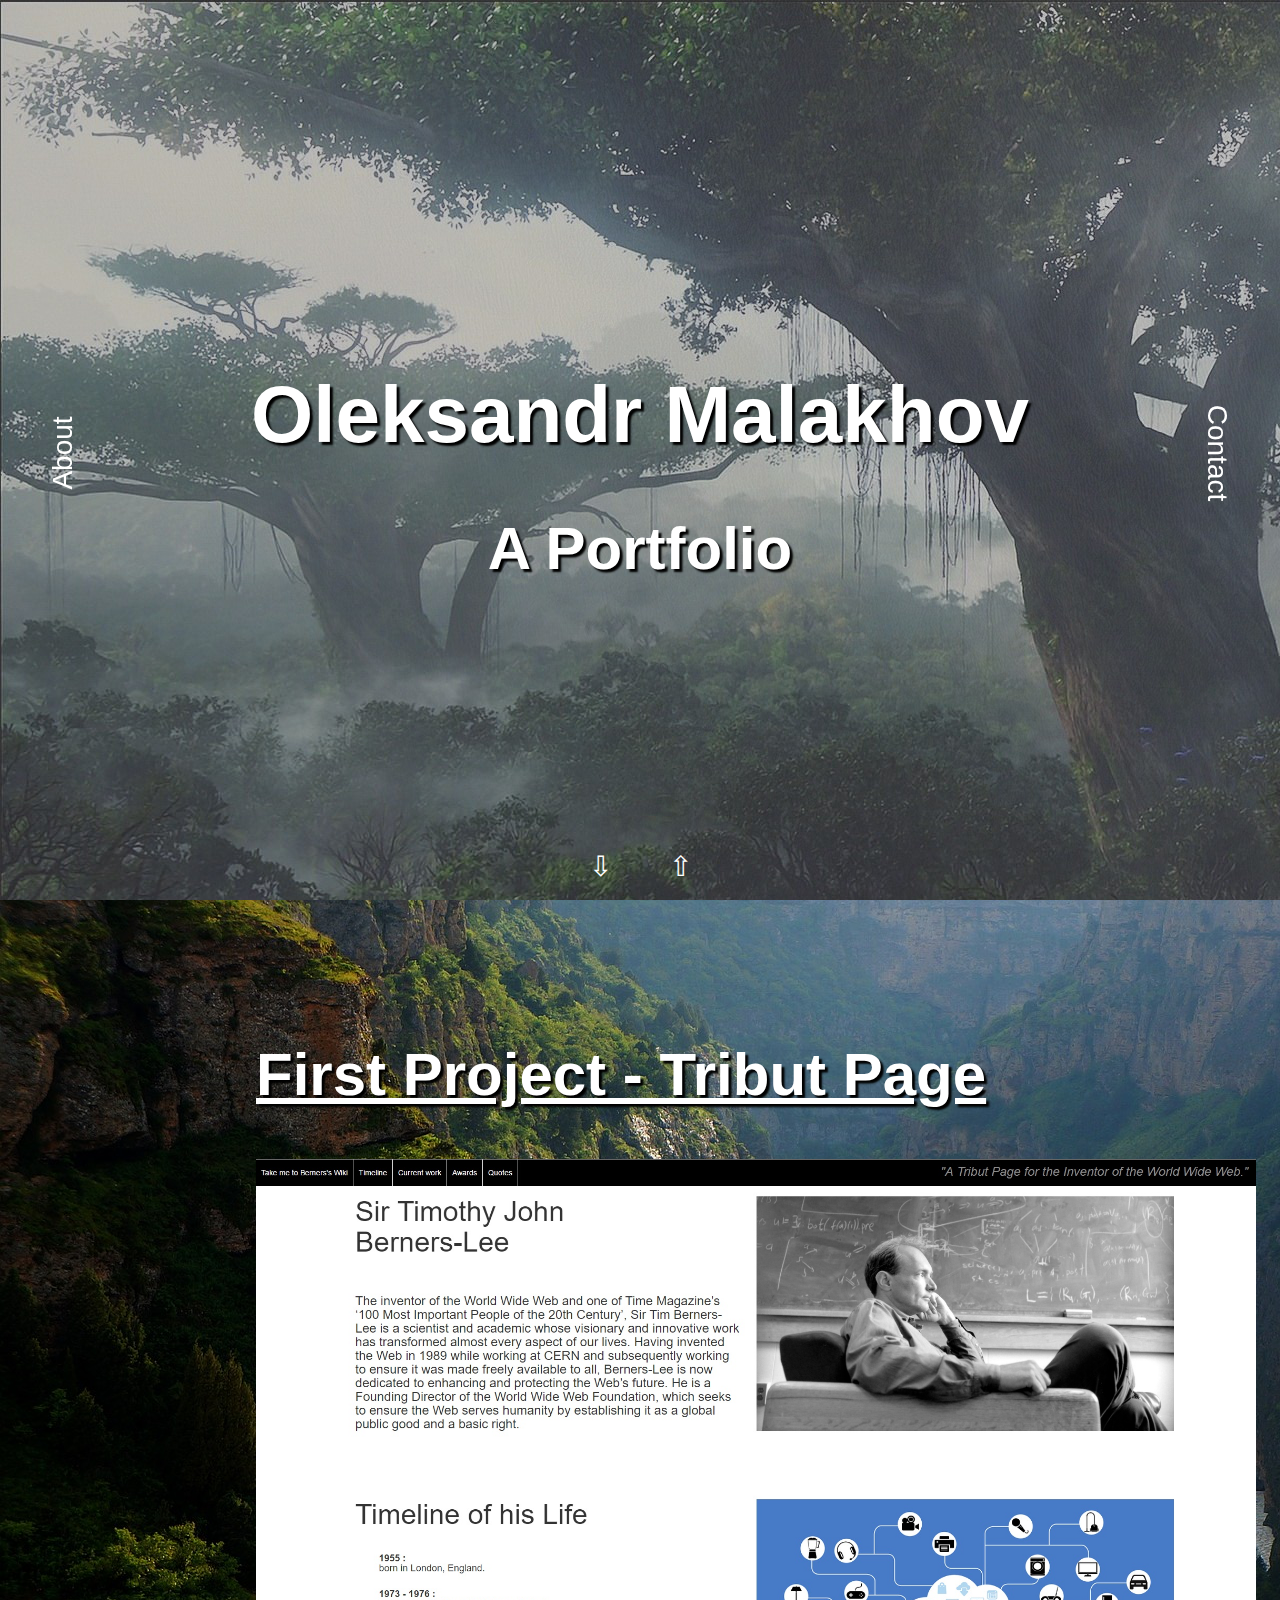
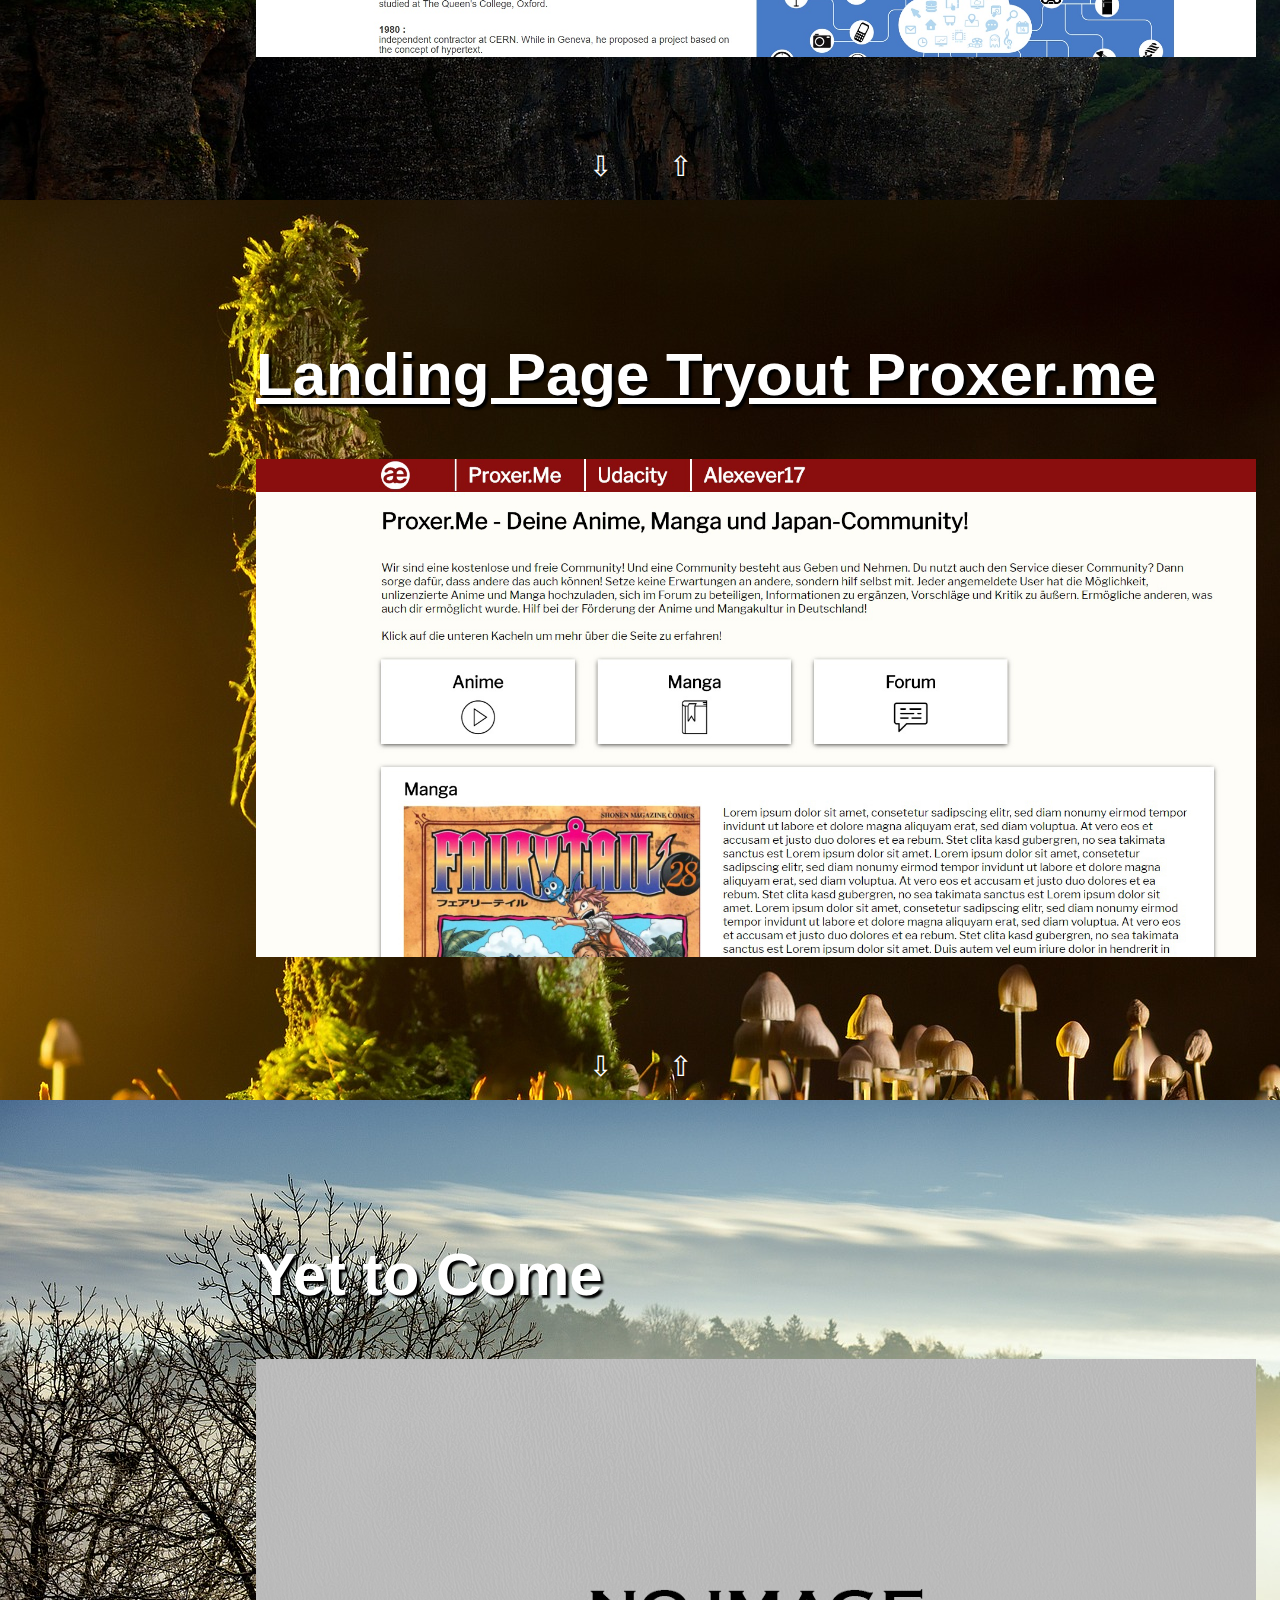
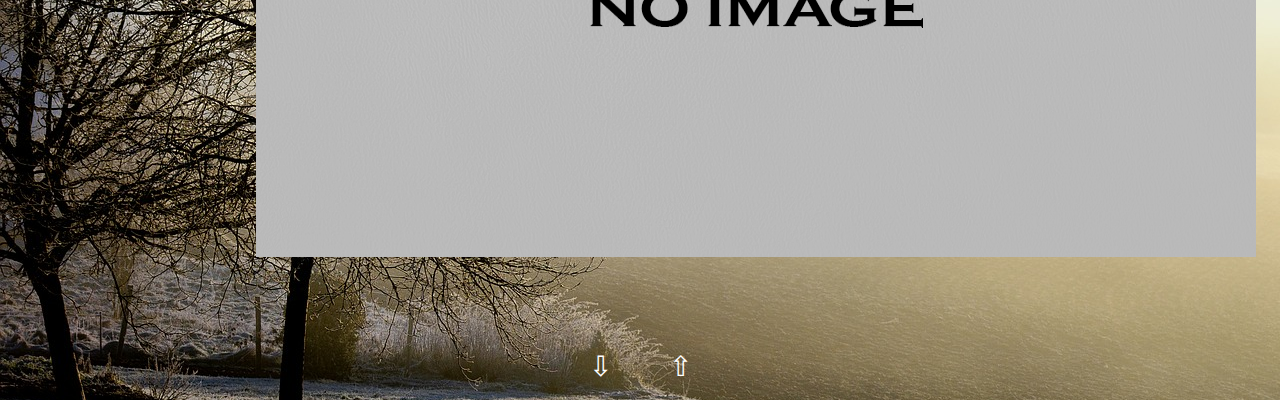
<file: index.html>
<!doctype html>
<html>
<head>
<meta charset="utf-8">
<meta http-equiv="X-UA-Compatible" content="IE=edge">
<title>Alexever17 Portfolio</title>
<link rel="stylesheet" media="screen and (max-device-width: 1100px) " href="play7mobile2.css">
<link rel="stylesheet" media="screen and (min-device-width: 1100px) " href="index.css">
<link href="https://fonts.googleapis.com/css?family=PT+Serif" rel="stylesheet">
<link rel="icon" href="Bilder/favicon.gif" type="image/gif" sizes="16x16">

</head>

<body>

<script>
	var x = 0;
	var y = 0;

	function menufunction() {
	var halubalu = document.getElementById("introtitel");
	var gerubaru = document.getElementById("introundertitel");
	var hachinga = document.getElementById("contact");
	var bulba = document.getElementById("buttoncontact");
	var jabunga = document.getElementById("about");
	var kachinga = document.getElementById("buttonabout");
		if (hachinga.style.visibility === "visible") {
			hachinga.style.visibility = "hidden";y += 1;
			bulba.innerHTML = "Contact";
			jabunga.style.visibility = "visible";x += 1;
			kachinga.innerHTML = "Close";
		}
		else if (x % 2 == 0)
		{jabunga.style.visibility = "visible";x += 1;
		kachinga.innerHTML = "Close";
		halubalu.innerHTML = " ";
		gerubaru.innerHTML = " ";
		}
		else
		{jabunga.style.visibility = "hidden";x += 1;
		kachinga.innerHTML = "About";
		halubalu.innerHTML = "Oleksandr Malakhov";
		gerubaru.innerHTML = "A Portfolio";
		}
	}
	function contactfunction(halubalu, gerubaru, hachinga, bulba, jabunga, kachinga) {
	var halubalu = document.getElementById("introtitel");
	var gerubaru = document.getElementById("introundertitel");
	var hachinga = document.getElementById("contact");
	var bulba = document.getElementById("buttoncontact");
	var jabunga = document.getElementById("about");
	var kachinga = document.getElementById("buttonabout");
		if (jabunga.style.visibility === "visible") {
			jabunga.style.visibility = "hidden";x += 1;
			kachinga.innerHTML = "About";
			hachinga.style.visibility = "visible";y += 1;
			bulba.innerHTML = "Close";
		}
		else if (y % 2 == 0)
		{hachinga.style.visibility = "visible";y += 1;
		bulba.innerHTML = "Close";
		halubalu.innerHTML = " ";
		gerubaru.innerHTML = " ";
		}
		else
		{hachinga.style.visibility = "hidden";y += 1;
		bulba.innerHTML = "Contact";
		halubalu.innerHTML = "Oleksandr Malakhov";
		gerubaru.innerHTML = "A Portfolio";
		}
		}

	var h = 1;
	function scrollToDown() {
		var z = "a" + h;
		document.getElementById(z).scrollIntoView();
		h += 1;
	}
	function scrollToUp() {
		var h2 = h - 2;
		var w = "a" + h2;
		document.getElementById(w).scrollIntoView();
		h -= 1;
	}
</script>
<aside>
	<div id="about">
			<h3>About</h3>
			<h2>Hello, I am Oleksandr Malakhov</h2>
			<h2>currently learning Webdesign </h2>
	</div>
	<div id="contact">
			<h3>Social Media</h3>
			<a href="https://www.facebook.com/oleksandr.malakhov"><img src="Bilder/Vecteezy_Social_Media_Icons/Social Media Icons/SVG/Circle Color/Facebook.svg" width="200px" height="200px" alt="facebook link"></a>
			<a href="https://twitter.com/oleks_malakhov"><img src="Bilder/Vecteezy_Social_Media_Icons/Social Media Icons/SVG/Circle Color/Twitter.svg" width="200px" height="200px" alt="twitter"></a>
	</div>
	<div class="buttonabout">
      		<button class="menubutton" id="buttonabout" onclick="menufunction()">About</button>
	</div>
	<div class="buttoncontact">
			<button class="menubutton" id="buttoncontact" onclick="contactfunction()">Contact</button>
	</div>

	</aside>
	<article>
	     <div class="intro" id="a0">
        	<h1 id="introtitel">Oleksandr Malakhov</h1>
			<h2 id="introundertitel">A Portfolio</h2>
			<button class="arrow down" onclick="scrollToDown()">&#8681;</button>
			<button class="arrow up" onclick="scrollToUp()">&#8679;</button>
		</div>
		<div class="portfolio" id="a1">
			<div class="showcase">
				<h2 class="tranformX"><a href="/Play2/play6.html">First Project - Tribut Page<a></h2>
				<img class="imgclass" width="1000px" src="Bilder/ss+(2016-11-30+at+10.46.53).jpg">
			</div>
				<button class="arrow up" onclick="scrollToUp()">&#8679;</button>
				<button class="arrow down" onclick="scrollToDown()">&#8681;</button>

		</div>
		<div class="portfolio" id="a2">
			<div class="showcase">
				<h2 class="tranformX"><a href="/Play2/play8.html">Landing Page Tryout Proxer.me</a></h2>
				<img class="imgclass" src="Bilder/play8thumbnail.jpg">
			</div>
				<button class="arrow up" onclick="scrollToUp()">&#8679;</button>
				<button class="arrow down" onclick="scrollToDown()">&#8681;</button>

		</div>
		<div class="portfolio" id="a3">
			<div class="showcase">
				<h2 class="tranformX">Yet to Come </h2>
				<img class="imgclass" src="Bilder/noimage.png">
			</div>
				<button class="arrow up" onclick="scrollToUp()">&#8679;</button>
				<button class="arrow down" onclick="scrollToDown()">&#8681;</button>
		</div>
	</div>
	</article>
</body>
</html>
</file>
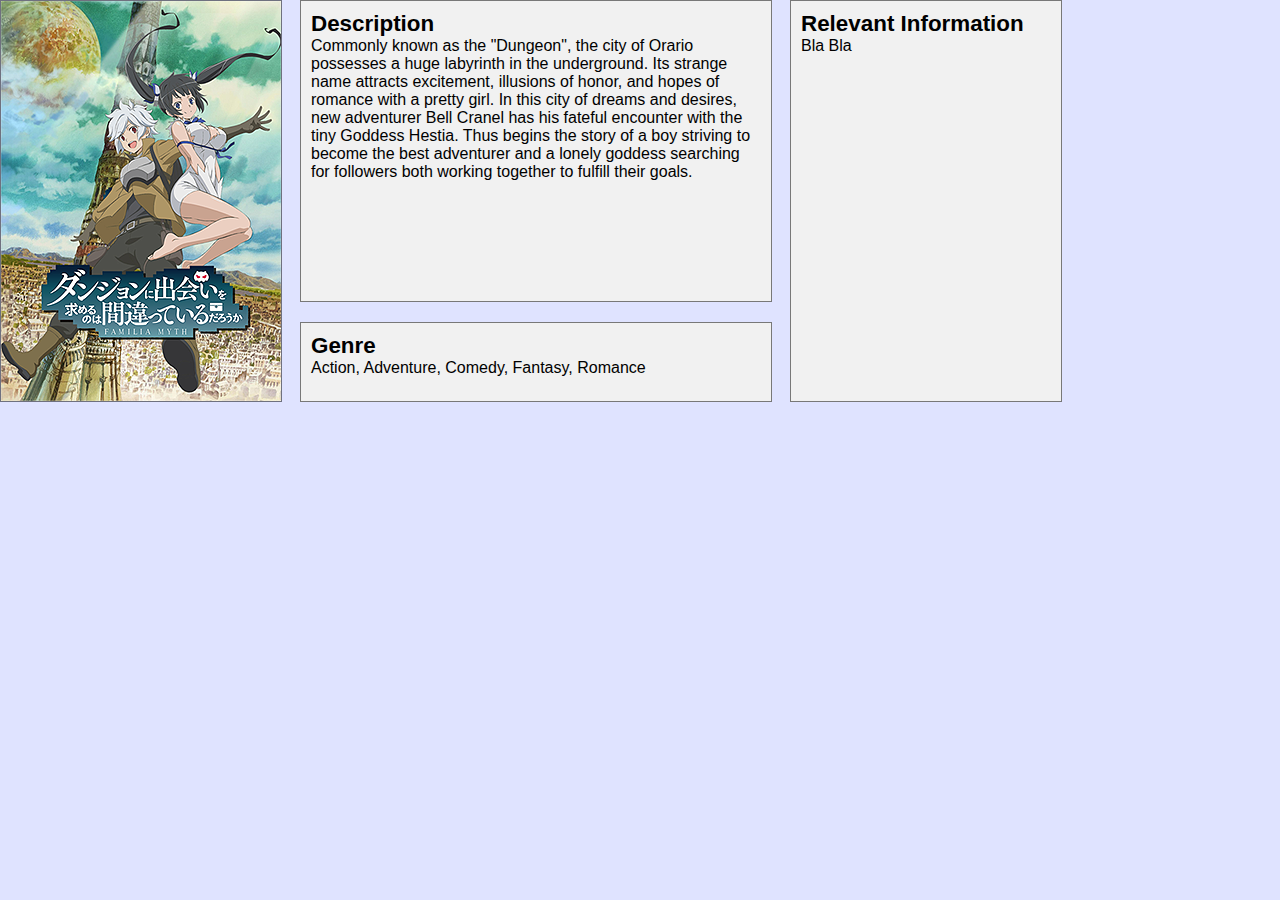
<file: danmachi.html>
<!doctype html>
<html>
<head>
<meta charset="utf-8">
<title>DanMachi</title>
<link type="text/css" rel="Stylesheet" href="play5.css" />
</head>

<body>

<div class="cover">
<img src="Bilder/danmachicover.png" height="400px" width="280px" alt="DanMachi">
</div>
<span class="description"> 
<h4>Description</h4>
Commonly known as the "Dungeon", the city of Orario possesses a huge labyrinth in the underground. Its strange name attracts excitement, illusions of honor, and hopes of romance with a pretty girl. In this city of dreams and desires, new adventurer Bell Cranel has his fateful encounter with the tiny Goddess Hestia.

Thus begins the story of a boy striving to become the best adventurer and a lonely goddess searching for followers both working together to fulfill their goals. </span> 
<span class="genre"><h4>Genre</h4>
Action, Adventure, Comedy, Fantasy, Romance
</span>
<span class="info">
<h4>Relevant Information</h4>
Bla Bla
</body>
</html>
</file>
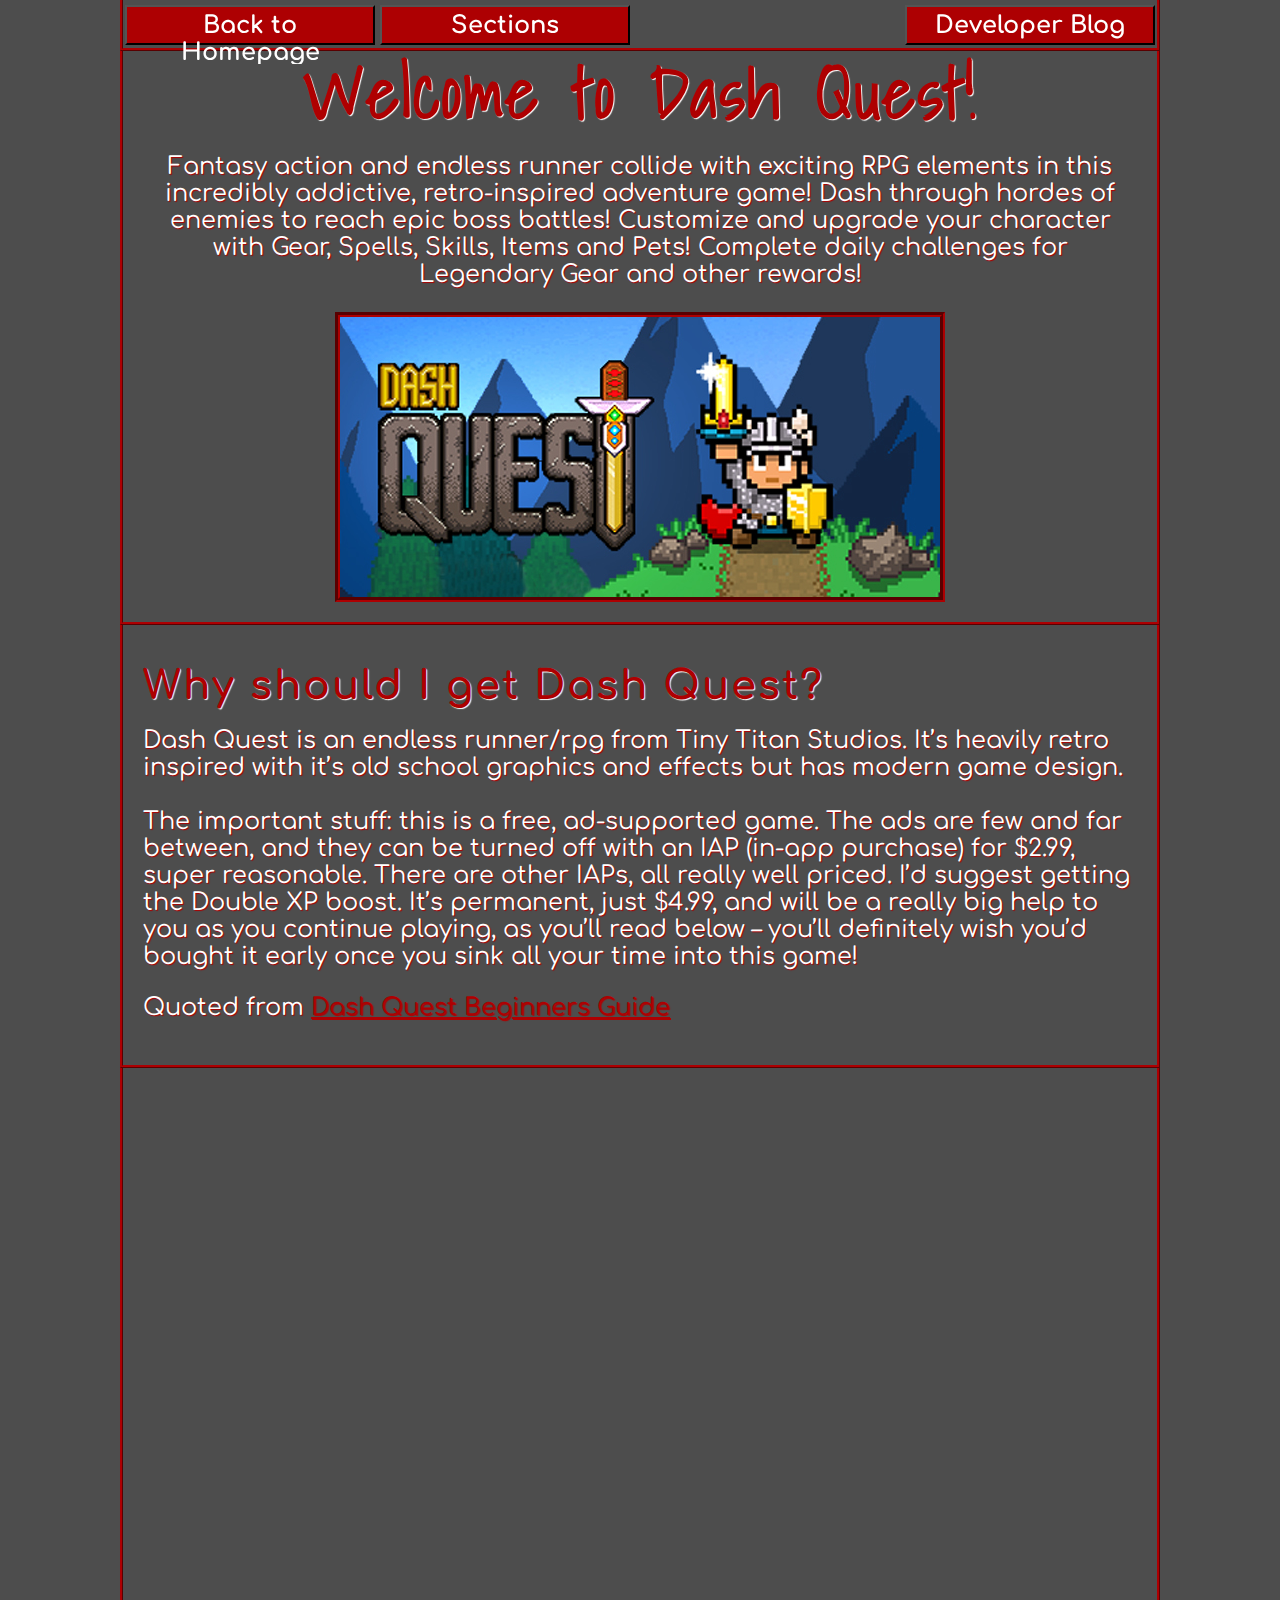
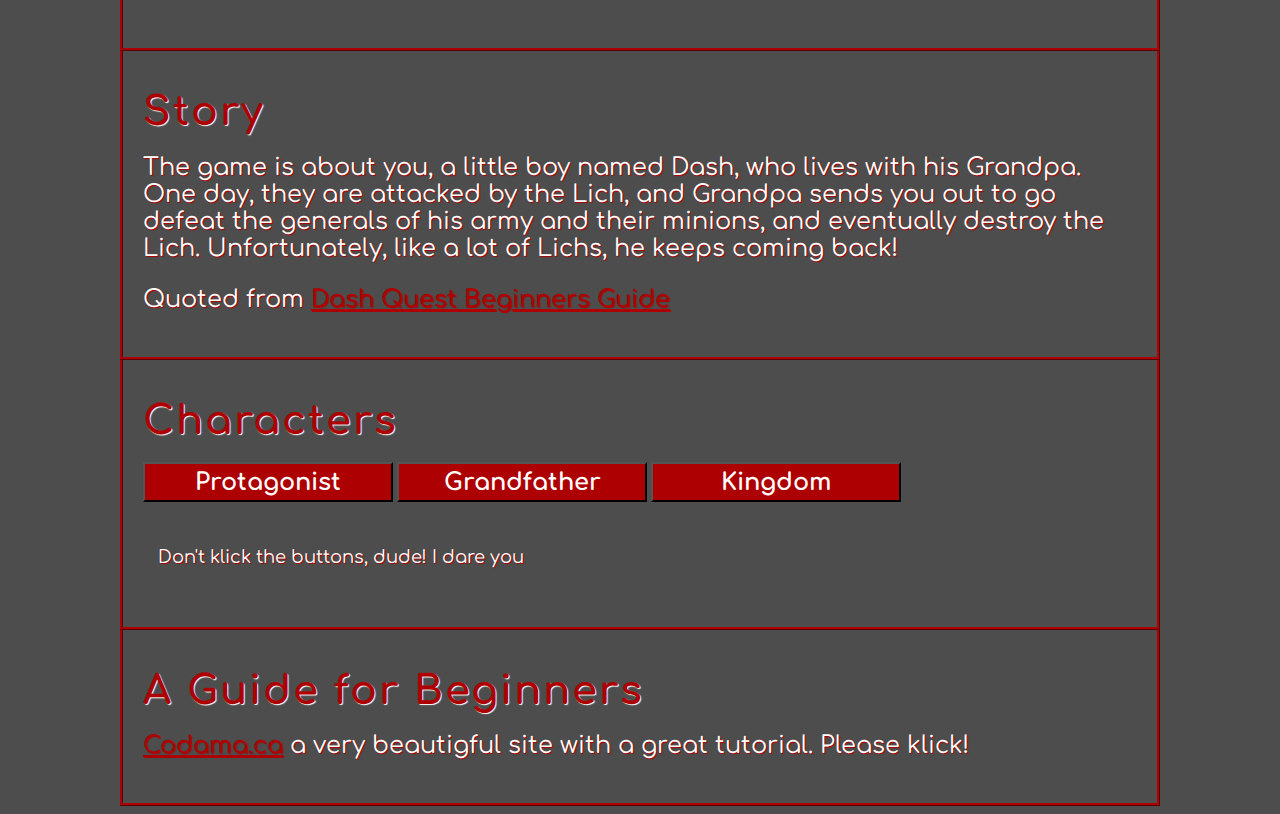
<file: dash-quest.html>
<!doctype html>
<html>
<head>
<meta charset="utf-8">
<title>Dash Quest</title>
<link rel="stylesheet" media="screen and (min-width: 1100px)" href="dash-quest.css" />
<link rel="stylesheet" media="screen and (max-width: 1100px)" href="dash-questmobile.css" />
<link rel="icon" href="Bilder/favicon.gif" type="image" sizes="16x16">
<link href="https://fonts.googleapis.com/css?family=Shadows+Into+Light" rel="stylesheet">
<link href="https://fonts.googleapis.com/css?family=Comfortaa" rel="stylesheet">
<meta name="description" content="Eine Fanseite zu Dash Quest">
<meta name="keywords" content="alexever17, Alexever17, Spaß, testen, whatever">
<meta http-equiv="author" content="Alexever17">
<meta http-equiv="content-language" content="de-de">
</head>

<body>
<div align="center" class="buttons"></div>
<ul>
<li id="libacktohomepage">
<a href="index.html"><button class="startbutton" type="button">Back to Homepage</button></a>
</li>
<li class="dropdown">
<a href="#"><button class="startbutton" type="button">Sections</button></a>
<div class="dropdown-content">			
<a href="#start">Welcome</a>							 
<a href="#reasons">Why Dash Quest?</a>
<a href="#trailer">Trailer</a>
<a href="#story">Story</a>
<a href="#characters">Characters</a>
<a href="#guide">Beginner Quide</a>
</div>
</li>
<li class="rightelement">
<a href="http://dashquest.tinytitanstudios.com/"><button class="startbutton" type="button">Developer Blog</button></a>
</li>
</ul>
<div class="main">
<div id="start" class="header">
<h1>Welcome to Dash Quest!</h1>
<p id="contentparamain">Fantasy action and endless runner collide with exciting RPG elements in this incredibly addictive, retro-inspired adventure game! Dash through hordes of enemies to reach epic boss battles! Customize and upgrade your character with Gear, Spells, Skills, Items and Pets! Complete daily challenges for Legendary Gear and other rewards!</p>
<img src="Bilder/dash-quest.jpg" class="image" alt="Dash Quest Bild">
</div>
<div id="reasons" class="content">
<h2>Why should I get Dash Quest?</h2>
<p class="contentpara">
Dash Quest is an endless runner/rpg from Tiny Titan Studios. It’s heavily retro inspired with it’s old school graphics and effects but has modern game design. <br><br>The important stuff: this is a free, ad-supported game. The ads are few and far between, and they can be turned off with an IAP (in-app purchase) for $2.99, super reasonable. There are other IAPs, all really well priced. I’d suggest getting the Double XP boost. It’s permanent, just $4.99, and will be a really big help to you as you continue playing, as you’ll read below – you’ll definitely wish you’d bought it early once you sink all your time into this game!</p>
<p class="contentpara">Quoted from <a href="http://codama.ca/dash-quest-beginners-guide/">Dash Quest Beginners Guide</a></p>
</div>
<div id="trailer" class="content">
<iframe id="trailerframe" width="960" height="540" src="https://www.youtube.com/embed/GxAjL95eFtY" frameborder="0" allowfullscreen></iframe>
</div>
<div id="story" class="content">
<h2>Story</h2>
<p class="contentpara">
The game is about you, a little boy named Dash, who lives with his Grandpa. One day, they are attacked by the Lich, and Grandpa sends you out to go defeat the generals of his army and their minions, and eventually destroy the Lich. Unfortunately, like a lot of Lichs, he keeps coming back!
<p class="contentpara">Quoted from <a href="http://codama.ca/dash-quest-beginners-guide/">Dash Quest Beginners Guide</a></p>
</p>
</div>
<div id="characters" class="content">
<h2>Characters</h2>
<button onClick="funprota()" type="button" class="startbutton">Protagonist</button>
<button onClick="fungrand()" type="button" class="startbutton">Grandfather</button>
<button onClick="funkingd()" type="button" class="startbutton">Kingdom</button><br>
<script>
function funprota() {
	document.getElementById("protagonist").style.display = "block";
	document.getElementById("grandfather").style.display = "none";
	document.getElementById("kingdom").style.display = "none";
	document.getElementById("dareyou").style.display = "none";
}
</script>
<script>
function fungrand() {
	document.getElementById("grandfather").style.display = "block";
	document.getElementById("protagonist").style.display = "none";
	document.getElementById("kingdom").style.display = "none";
	document.getElementById("dareyou").style.display = "none";
}
</script>
<script>
function funkingd() {
	document.getElementById("grandfather").style.display = "none";
	document.getElementById("protagonist").style.display = "none";
	document.getElementById("kingdom").style.display = "block";
	document.getElementById("dareyou").style.display = "none";
}
</script>
<span>
<table class="infotable" height="100px">
<tr>
<td>
<span id="protagonist" class="smalltext">Dash is the hero. He lives with his grandfather until one night, he was attacked. His Grandpa told him of the Lich, and gave him the wooden Training Sword, his first weapon. He headed off immediately, without even getting dressed in any armor or clothes first! The only thing he had with him was the Memento, a gift from a long lost loved one.</span>
</td>

<td>
<span id="grandfather" class="smalltext">Grandpa is Dash's grandfather. Dash lives in his house. Grandpa had a dream where he was attacked by the Lich's Doom spell. He told Dash of the dream, and gave him the Training Sword. In Story Mode, Grandpa leaves notes for Dash at all of the campsites. He has knowledge of all of the Zones, and the monsters in them. He also seems to have some previous experience with the all of the bosses and their tactics.</span>
</td>

<td>
<span id="kingdom" class="smalltext">The Kingdom is the area where Dash and his Grandpa live. It is currently being plagued by the Lich. Visible in Story Mode There is a castle in a clearing and a mini-game, and Grandpa's house is inside this same clearing, at the edge.</span>
</td>
<td>
<span id="dareyou" class="smalltext">Don't klick the buttons, dude! I dare you</span>
</td>
</tr>
</table>
</span>

</div>
<div id="guide" class="content">
<h2>A Guide for Beginners</h2>
<p class="contentpara"><a href="http://codama.ca/dash-quest-beginners-guide/">Codama.ca</a> a very beautigful site with a great tutorial. Please klick!</p>
</div>
</div>
</body>
</html>
</file>
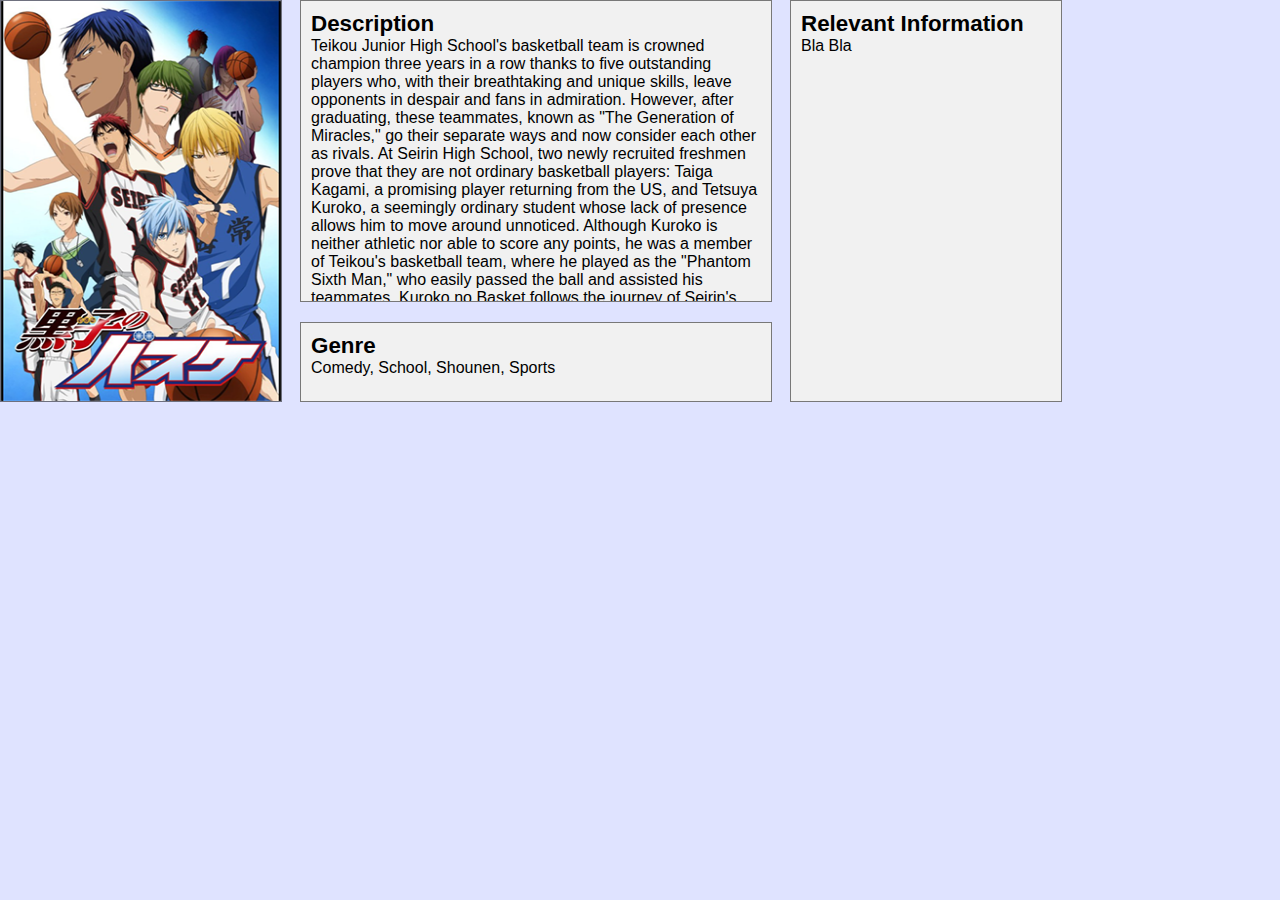
<file: kuroko.html>
<!doctype html>
<html>
<head>
<meta charset="utf-8">
<title>DanMachi</title>
<link type="text/css" rel="Stylesheet" href="play5.css" />
</head>

<body>

<div class="cover">
<img src="Bilder/kuroko.png" height="400px" width="280px" alt="DanMachi">
</div>
<span class="description"> 
<h4>Description</h4>
Teikou Junior High School's basketball team is crowned champion three years in a row thanks to five outstanding players who, with their breathtaking and unique skills, leave opponents in despair and fans in admiration. However, after graduating, these teammates, known as "The Generation of Miracles," go their separate ways and now consider each other as rivals.

At Seirin High School, two newly recruited freshmen prove that they are not ordinary basketball players: Taiga Kagami, a promising player returning from the US, and Tetsuya Kuroko, a seemingly ordinary student whose lack of presence allows him to move around unnoticed. Although Kuroko is neither athletic nor able to score any points, he was a member of Teikou's basketball team, where he played as the "Phantom Sixth Man," who easily passed the ball and assisted his teammates.

Kuroko no Basket follows the journey of Seirin's players as they attempt to become the best Japanese high school team by winning the Interhigh Championship. To reach their goal, they have to cross pathways with several powerful teams, some of which have one of the five players with godlike abilities, whom Kuroko and Taiga make a pact to defeat.</span> 
<span class="genre"><h4>Genre</h4>
Comedy, School, Shounen, Sports
</span>
<span class="info">
<h4>Relevant Information</h4>
Bla Bla
</span>
</body>
</html>
</file>
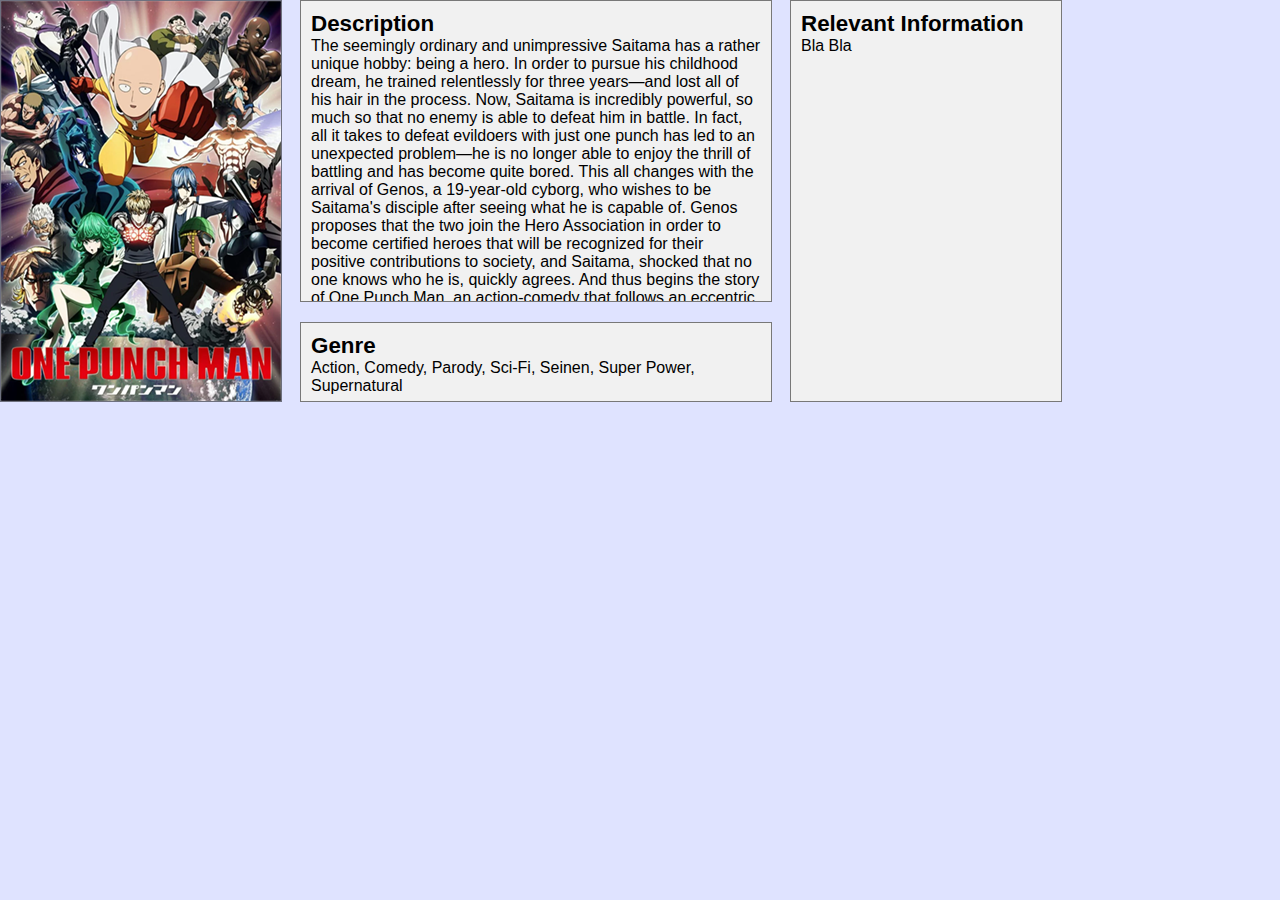
<file: onepunch.html>
<!doctype html>
<html>
<head>
<meta charset="utf-8">
<title>One Punch Man</title>
<link type="text/css" rel="Stylesheet" href="play5.css" />
</head>

<body>

<div class="cover">
<img src="Bilder/onepunch.png" height="400px" width="280px" alt="DanMachi">
</div>
<span class="description"> 
<h4>Description</h4>
The seemingly ordinary and unimpressive Saitama has a rather unique hobby: being a hero. In order to pursue his childhood dream, he trained relentlessly for three years—and lost all of his hair in the process. Now, Saitama is incredibly powerful, so much so that no enemy is able to defeat him in battle. In fact, all it takes to defeat evildoers with just one punch has led to an unexpected problem—he is no longer able to enjoy the thrill of battling and has become quite bored.

This all changes with the arrival of Genos, a 19-year-old cyborg, who wishes to be Saitama's disciple after seeing what he is capable of. Genos proposes that the two join the Hero Association in order to become certified heroes that will be recognized for their positive contributions to society, and Saitama, shocked that no one knows who he is, quickly agrees. And thus begins the story of One Punch Man, an action-comedy that follows an eccentric individual who longs to fight strong enemies that can hopefully give him the excitement he once felt and just maybe, he'll become popular in the process.
</span> 
<span class="genre"><h4>Genre</h4>
Action, Comedy, Parody, Sci-Fi, Seinen, Super Power, Supernatural
</span>
<span class="info">
<h4>Relevant Information</h4>
Bla Bla
</body>
</html>
</file>
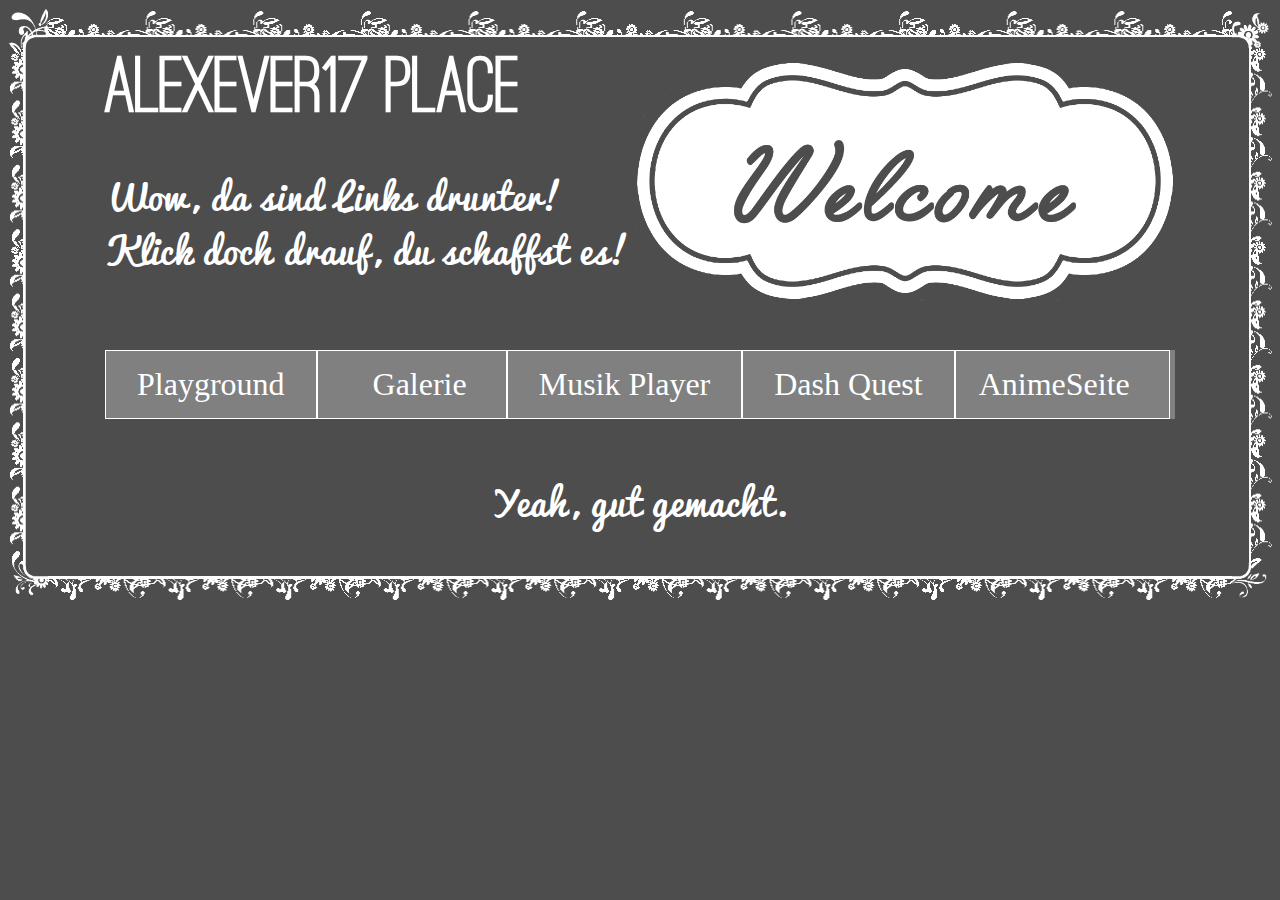
<file: play0.html>
﻿<!doctype html>
<html>
<head>
<meta charset="utf-8">
<title>Alexever17</title>
<link rel="stylesheet" media="screen and (min-width: 1100px)" href="play0.css" />
<link rel="stylesheet" media="screen and (max-width: 1100px)" href="indexmobile.css" />
<link rel="stylesheet" media="screen and (max-device-width: 1080px)" href="indexmobile.css" />
<link rel="icon" href="Bilder/favicon.gif" type="image/gif" sizes="16x16">
<meta name="description" content="Eine Webseite von Alexever17 über Alexever17, viel Müll noch mehr Müll. Einfach eine Webseite zum Ausprobieren.">
<meta name="keywords" content="alexever17, Alexever17, Spaß, testen, whatever">
<meta http-equiv="author" content="Alexever17">
<meta http-equiv="content-language" content="de-de">
</head>

<body>
<div id="maindiv">
<table align="center">
<tr>
<td>
	<span class="header" align="left">Alexever17 Place</span>
	<p class="paragraph"> Wow, da sind Links drunter!<br> Klick doch drauf, du schaffst es!</p>
</td>
<td>
	<img class="picturetd" src="Bilder/welcome.png" width="540px" alt="welcome">
</td>
</tr>
</table>
<br><br>
<div align="center">
<ul class="topnav">
        	<li><a href="play1.html">&nbsp;&nbsp;Playground&nbsp;&nbsp;</a></li>
    		<li><a href="play2.html">&nbsp;&nbsp;&nbsp;&nbsp;&nbsp;Galerie&nbsp;&nbsp;&nbsp;</a></li>
    		<li><a href="play3.html">&nbsp;&nbsp;Musik Player&nbsp;&nbsp;</a></li>
    		<li><a href="dash-quest.html">&nbsp;&nbsp;Dash Quest&nbsp;&nbsp;</a></li>
    		<li><a href="play5.html">&nbsp;AnimeSeite&nbsp;&nbsp;&nbsp;</a></li>
</ul>
</div>
<br>
<p class="paragraph" id="yeah" align="center">Yeah, gut gemacht.</p>
</div>
</body>
</html>
</file>
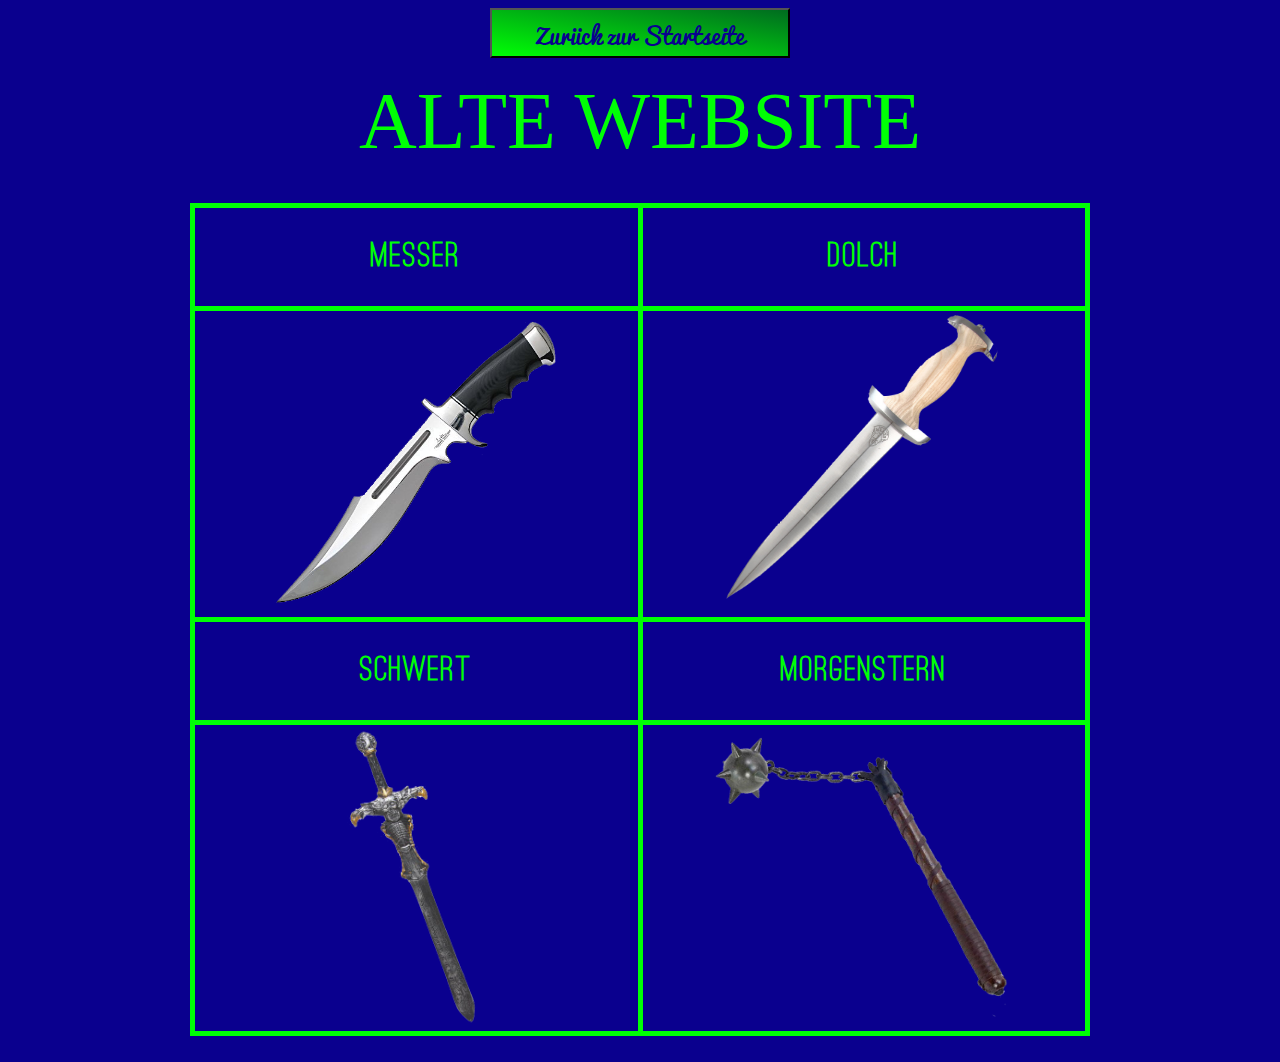
<file: play2.html>
<!doctype html>
<html>
<head>
<meta charset="utf-8">
<title>Playground2</title>
<link rel="stylesheet" href="play2.css">
<link rel="icon" href="Bilder/favicon.gif" type="image" sizes="16x16">
<meta name="description" content="Eine Webseite von Alexever17 über Alexever17, viel Müll noch mehr Müll. Einfach eine Webseite zum Ausprobieren.">
<meta name="keywords" content="alexever17, Alexever17, Spaß, testen, whatever">
<meta http-equiv="author" content="Alexever17">
<meta http-equiv="content-language" content="de-de">
</head>

<body>
<div class="startbutton" align="center"><a href="index.html"><input id="inputstart" type="button" value="Zurück zur Startseite"></a></div>
<div class="all">
<br>
<div align="center" class="banner">ALTE WEBSITE</div>
<br>
<br>
<div id="pics" align="center">
<table cellspacing="4px" class="table1" id="waffen">
  <tbody>
    <tr>
      <th scope="col" width="250px"><a href="https://de.wikipedia.org/wiki/Messer"><h2>Messer</h2></a></th>
      <th scope="col" width="250px"><a href="https://de.wikipedia.org/wiki/Dolch"><h2>Dolch</h2></a></th>
      
    </tr>
    <tr>
      <td align="center"><a href="#openmodal1" id="messer"><img src="Bilder/messer.png" width="300px" height="300px" alt="messer"></a></td>
      <td align="center"><a href="#openmodal2" id="dolch"><img src="Bilder/dolch.png" width="300px" height="300px" alt="dolch"></a></td>
      
    </tr>
    <tr>
    	<th scope="col" width="250px"><a href="https://de.wikipedia.org/wiki/Schwert"><h2>Schwert</h2></a></th>
      	<th scope="col" width="250px"><a href="https://de.wikipedia.org/wiki/Morgenstern"><h2>Morgenstern</h2></a></th>
    </tr>
    <tr>
    	<td align="center"><a href="#openmodal3" id="schwert"><img src="Bilder/schwert.png" width="300px" height="300px" alt="schwert"></a></td>
      	<td align="center"><a href="#openmodal4" id="morgenstern"><img src="Bilder/morgenstern.png" width="300px" height="300px" alt="morgenstern"></a></td>
    </tr>
  </tbody>
</table></div><br>
</div>
<div id="Dialogs">
<div id="openmodal1" class="DialogWindows">
	<div>
		<a href="#close" title="Close" class="close">X</a>
		<img src="Bilder/messer.png" alt="messer">
	</div>
</div>
<div id="openmodal2" class="DialogWindows">
	<div>
		<a href="#close" title="Close" class="close">X</a>
		<img src="Bilder/dolch.png" width="500px" height="500px" alt="messer">
	</div>
</div>
<div id="openmodal3" class="DialogWindows">
	<div>
		<a href="#close" title="Close" class="close">X</a>
		<img src="Bilder/schwert.png" width="500px" height="500px" alt="messer">
	</div>
</div>
<div id="openmodal4" class="DialogWindows">
	<div>
		<a href="#close" title="Close" class="close">X</a>
		<img src="Bilder/morgenstern.png" width="500px" height="500px" alt="messer">
	</div>
</div>
</div>


</body>
</html>
</file>
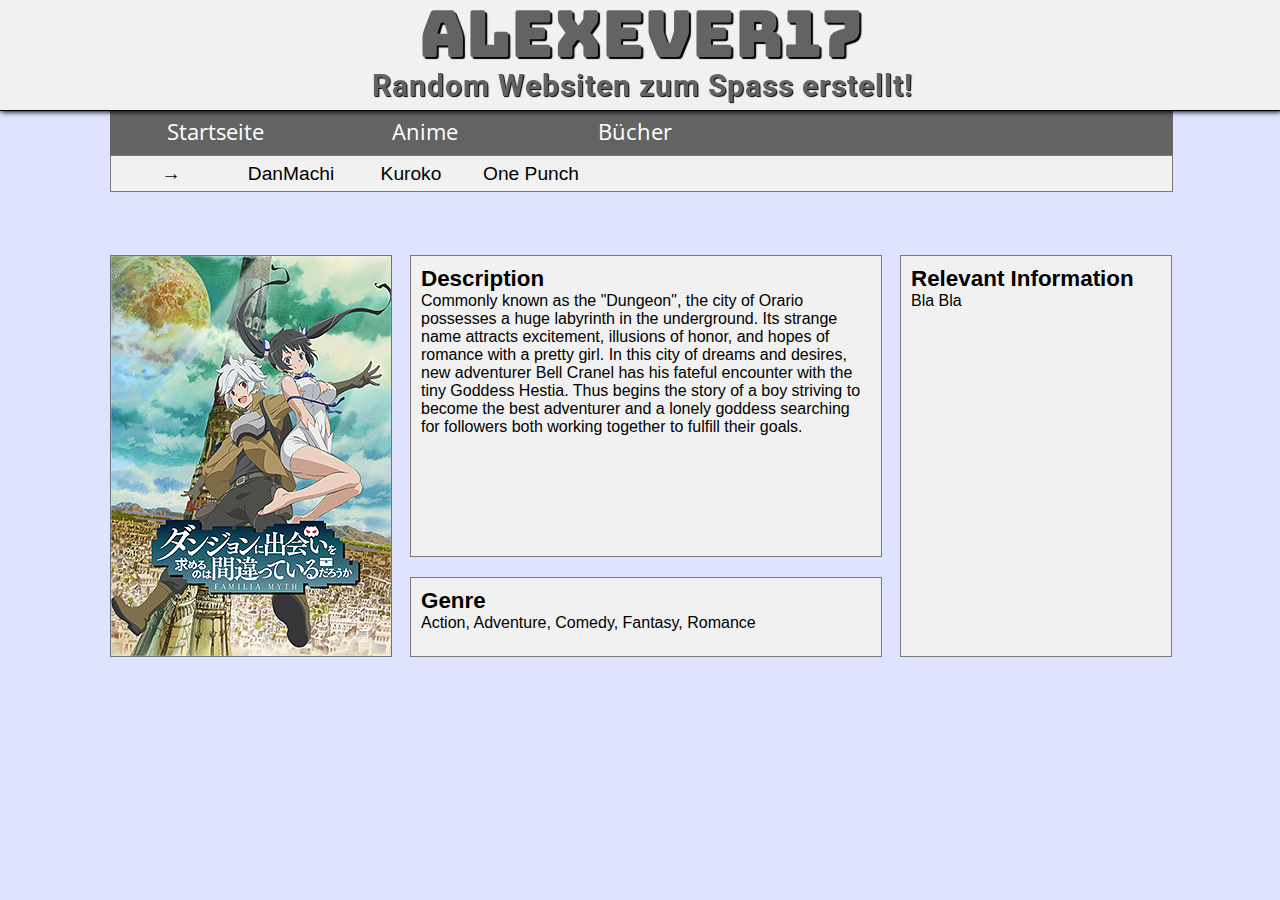
<file: play5.html>
<!doctype html>
<html>
<head>
<meta charset="utf-8">
<title>Alexever17</title>
<link href="play5.css" rel="stylesheet">
<link href="https://fonts.googleapis.com/css?family=Bungee|Bevan|Open+Sans|Roboto|Yatra+One" rel="stylesheet">
<link rel="icon" href="Bilder/favicon.gif" type="image/gif" sizes="16x16">
<meta name="description" content="A small Website with my favourite Anime and Books">
<meta name="keywords" content="alexever17, Alexever17, Spaß, testen, whatever">
<meta http-equiv="author" content="Alexever17">
<meta http-equiv="content-language" content="de-de">
</head>

<body>

<div class="header">
    <h1>ALexever17</h1>
    <h2>Random Websiten zum Spass erstellt!</h2>
</div>
<div class="content">
<nav class="nav">
    	<a href="index.html">Startseite</a>
    	<a href="#">Anime</a>
    	<a href="#">Bücher</a>
</nav>
  <div class="animelist">
  <button>→</button>
<button onClick="DanMachi()">DanMachi</button>
<button onClick="Kuroko()">Kuroko</button>
<button onClick="OnePunch()">One Punch</button>
<script>
function DanMachi() {
    document.getElementById("iframe").src ="danmachi.html";
}
</script>
<script>
function Kuroko() {
    document.getElementById("iframe").src ="kuroko.html";
}
</script>
<script>
function OnePunch() {
    document.getElementById("iframe").src ="onepunch.html";
}
</script>
</div>
<iframe id="iframe" src="danmachi.html" width="1070px" height="500px" frameborder="0" border="0" cellspacing="0"></iframe>
</div>
</body>
</html>
</file>
<file: play7mobile2.css>
html, body {
	padding:0;
	margin:0;
	font-size:20px;
	font-family: 'PT Serif', serif;
	box-sizing: border-box;
	background:grey;
}
body::-webkit-scrollbar { 
    display: none; 
}
h1 {
	font-size:4rem;
	font-family: "Aref Ruqaa", 'PT Sans', sans-serif;
}
h2 {
	font-size:3rem;
	font-family: "Aref Ruqaa", 'PT Sans', sans-serif;
}
h3 {
	font-size:1.8rem;
	padding:10px;
}
button.change:hover {
	cursor: pointer;
}
button:hover {
	background: #ffffff;
    box-shadow: 0 0 8px 6px #ffffff;
    transition: 300ms linear 0s;
	color:black;
}
button:active {
	outline: none;
	border: none;
}
button:focus {
	outline:0;
}
#about {
	visibility: hidden; 
	color:white;
	z-index:2;
	background-color: rgba(75, 75, 75, 0.9);
	position:fixed;
	top:0px;
	left:0px;
	width:100%;
	height:100%;
	text-align:left;
	padding: 10vh 10vw 10vh 10vw;
}
#contact {
	visibility: hidden; 
	color:white;
	z-index:2;
	background-color: rgba(75, 75, 75, 0.9);
	position:fixed;
	top:0px;
	left:0px;
	width:100%;
	height:100%;
	text-align:left;
	padding: 10vh 10vw 10vh 10vw;
}
#contact img {
	padding: 0px 30px 0px 0px;
}
.menubutton {
	position: absolute;
	z-index:999;
	margin: 0;
	color:white;
	font-size:2.5rem;
	background-color: transparent;
	border-style:none;
	padding: 5px 10px 5px 10px;
	border-radius: 30px;
	width:200px;
}
#buttonabout {
	left:5%;
	top:1%;
}
#buttoncontact {
	right:5%;
	top:1%;
}
.intro {
	z-index:1;
	text-align:center;
	margin: 0;
	position:absolute;
	top:0px;
	/*background-image: url(Bilder/backgroundpaly7.jpg);*/
	width:100%;
	height: 100%;
	color:white;
}
.intro > h1 {
	transform: translateY(35vh);
	text-shadow: 3px 3px 2px black;
}
.intro > h2 {
	transform: translateY(35vh);
	text-shadow: 3px 3px 2px black;
}
.portfolio {
	position:absolute;
	width:100%;
	height:100%;
	color:white;
	padding:0;
}
.showcase {
	margin: 40% 10% 20% 10%;
}
.imgclass {
	max-width: 800px; 
	max-height: 399px;
}
#a1 {
	top:100vh;
	/*background-image: url(Bilder/backgroundplay7a1.jpg);*/
}
#a2 {
	top:200vh;
	/*background-image: url(Bilder/backgroundplay7a2.jpg);*/
}
#a3 {
	top:300vh;
	/*background-image: url(Bilder/backgroundplay7a3.jpg);*/
}
#a4 {
	top:400vh;
}
#a5 {
	top:500vh;
}
#a6 {
	top:600vh;
}
.arrow {
	color:white;
	z-index: 2;
	position:absolute;
	width:130px;
	height:130px;
	left:50%;
	background-color:transparent;
	border-style:none;
	border-radius: 30px;
	font-size: 4rem;
}
.down {
	top:90%;
	transform: translateX(-130px);
}
.up {
	top:90%;
	transform: translateX(0px);
}
</file>
<file: index.css>
@charset "utf-8";
html, body {
	padding:0;
	margin:0;
	font-size:20px;
	font-family: 'PT Serif', serif;
}
body::-webkit-scrollbar {
    display: none;
}
a {
	color: white;
}
h1 {
	font-size:4rem;
	font-family: "Aref Ruqaa", 'PT Sans', sans-serif;
}
h2 {
	font-size:3rem;
	font-family: "Aref Ruqaa", 'PT Sans', sans-serif;
	text-shadow: 3px 3px 2px black;
}
h3 {
	font-size:1.8rem;
	padding:10px;
}

button.change:hover {
	cursor: pointer;
}
button:hover {
	background: #ffffff;
    box-shadow: 0 0 8px 6px #ffffff;
    transition: 300ms linear 0s;
	color:black;
}
button:active {
	outline: none;
	border: none;
}
button:focus {
	outline:0;
}
#about {
	visibility: hidden;
	color:white;
	z-index:2;
	background-color: rgba(75, 75, 75, 0.9);
	position:fixed;
	top:0vh;
	left:0vw;
	width:100%;
	height:100%;
	text-align:left;
	padding: 10vh 10vw 10vh 10vw;
}
#contact {
	visibility: hidden;
	color:white;
	z-index:2;
	background-color: rgba(75, 75, 75, 0.9);
	position:fixed;
	top:0vh;
	left:0vw;
	width:100%;
	height:100%;
	text-align:left;
	padding: 10vh 10vw 10vh 10vw;
}
#contact img {
	padding: 0px 30px 0px 0px;
}
.menubutton {
	position: fixed;
	z-index:999;
	top:48vh;
	margin: 0;
	color:white;
	font-size:1.4rem;
	background-color: transparent;
	border-style:none;
	padding: 5px 10px 5px 10px;
	border-radius: 30px;
	width:14vh;
}
#buttonabout {
	left:0px;
	transform: rotate(-90deg);
}
#buttoncontact {
	right:0px;
	transform: rotate(90deg);
}

.intro {
	z-index:1;
	text-align:center;
	margin: 0;
	position:absolute;
	top:0vh;
	background-image: url(Bilder/backgroundpaly7.jpg);
	width:100%;
	height: 100vh;
	color:white;
}
.intro > h1 {
	transform: translateY(35vh);
	text-shadow: 3px 3px 2px black;
}
.intro > h2 {
	transform: translateY(35vh);
	text-shadow: 3px 3px 2px black;
}

.portfolio {
	position:absolute;
	width:100%;
	height:100%;
	color:white;
	padding:0;
}
.showcase {
	position:relative;
	top:10vh;
	left:20vw;
}
.imgclass {
	width: 1000px;
	height: 498px;
}
.tranformX > a{
	color: white !important;
}
#a1 {
	top:100vh;
	background-image: url(Bilder/backgroundplay7a1.jpg);
}
#a2 {
	top:200vh;
	background-image: url(Bilder/backgroundplay7a2.jpg);
}
#a3 {
	top:300vh;
	background-image: url(Bilder/backgroundplay7a3.jpg);
}
#a4 {
	top:400vh;
}
#a5 {
	top:500vh;
}
#a6 {
	top:600vh;
}
.arrow {
	color:white;
	z-index: 2;
	position:absolute;
	width:80px;
	height: 40px;
	left:50vw;
	background-color:transparent;
	border-style:none;
	border-radius: 30px;
	font-size: 1.4rem;
}
.down {
	top:94vh;
	transform: translateX(-80px);
}
.middle {
	top:94vh;
	transform: translateX(-40px);
}
.up {
	top:94vh;
	transform: translateX(0px);
}
</file>
<file: play5.css>
@charset "utf-8";
/* CSS Document */
body {
	margin:0;
	padding:0;
	background: #DFE3FF;
	font-family: 'Roboto', sans-serif;
	font-family: 'Yatra One', cursive;
	font-family: 'Open Sans', sans-serif;
}
/*This is NAV*/
nav {
	padding-left:0px;
	margin-left:5px;
	position:fixed;
	height:45px;
	top:-70px;
	z-index:998;
	width:1063px;
	background-color: #636363;
}
/*you select ul wich is inside .nav, then you search for more items --> ">" where li is hovered to trigger the effect. and then you select where the effect should be applied "ul li" so the li way down in the html has height of 150px
.nav ul > li:hover ul li {
    height:50px;
}*/
.nav a {
	text-align:center;
    color:#fff;
	padding:5px;
	text-decoration:none;
	line-height:1.5em;
	font-size:1.4em;
	background:#636363;
	float:left;
	width:200px;
}
.nav a:hover {
	background:#4F4F4F;
}
/*Now comes BODY*/
.header {
	width:100%;
	position: fixed;
	text-align:center;
	top:0px;
	left:0px;
	margin:0;
	padding:0;
	z-index:997;
	background-color:#F1F1F1;
	height:110px;
	border-bottom:1px solid black;
	box-shadow:1px 1px 5px black;
}
h1 {
	font-family:"Bungee", sans-serif;
	font-size:65px;
	line-height:68px;
	color: #636363;
	font-weight:normal;
	text-shadow: 2px 2px 1px #000;
	padding:0px 0px 0px 1px;
	margin:0;
}
h2 {
	font-family:"Roboto", sans-serif;
	letter-spacing:1px;
	font-size:30px;
	color:#636363;
	text-shadow: 1px 1px 1px #000;
	padding: 0px 0px 0px 4px;
	margin:0;
}
h4 {
	margin:0px;
	padding:0px;
	font-size:1.4em;
}
iframe {
	position:absolute;
	top:70px;
	overflow:auto;
	padding:5px;
}
button {
	background-color:transparent;
	font-size:1.2em;
	border:none;
	height:35px;
	width:120px;
	text-align:center;
	float:left;
}
button:hover {
	background-color:#414141;
	color:#FFFFFF;
}
.animelist {
	padding:0px;
	diplay:block;
	position:absolute;
	margin-bottom:0;
	top:-25px;
	width:1061px;
	height:35px;
	background-color:#F1F1F1;
	/*box-shadow:1px 1px 5px black;*/
	border:1px solid rgba(0,0,0,0.50);
	margin-left:5px;
	margin-right:10%;
}
.content {
	padding-top:0px;
	margin-top:0px;
	position:absolute;
	display:block;
	width:75%;
	top: 180px;
	padding-left:50%;
	transform:translateX(-535px);
}
.cover {
	position:absolute;
	top:0px;
	height:400px;
	overflow:hidden;
	width:280px;
	border:1px solid rgba(0,0,0,0.50);
}
.description {
	position:absolute;
	top:0px;
	width:450px;
	height:280px;
	margin-left: 300px;
	padding:10px;
	overflow:auto;
	background-color:#F1F1F1;
	border:1px solid rgba(0,0,0,0.50);
}
.genre {
	position:absolute;
	top:322px;
	width:450px;
	height:58px;
	margin-left: 300px;
	padding:10px;
	overflow:auto;
	background-color:#F1F1F1;
	border:1px solid rgba(0,0,0,0.50);
}
.info {
	position:absolute;
	top:0px;
	width:250px;
	height:380px;
	margin-left: 790px;
	padding:10px;
	overflow:auto;
	background-color:#F1F1F1;
	border:1px solid rgba(0,0,0,0.50);
}
</file>
<file: dash-quest.css>
@charset "utf-8";
/* CSS Document */

/*everything except navi*/
body {
	background-color:#4D4D4D;
	width: 1040px;
	margin-left:auto;
	margin-right:auto;
	
}
.startbutton {
	width: 250px;
	height: 40px;
	background-color:#AD0002;
	font-family: 'Comfortaa', cursive, sans-serif;
	color: white;
	font-size:24px;
	font: bolder;
	font-weight:bold;
	padding:5px;
	margin-bottom:5px;
	text-align:center;
}
div.header {
	padding:20px;
	border-color: #AD0002;
	border-left-style: ridge;
	border-right-style: ridge;
	border-bottom-style: ridge;
	border-top-style: ridge;
	color: #AE0001;
}
div.content {
	padding:20px;
	border-color: #AD0002;
	border-left-style: ridge;
	border-right-style: ridge;
	border-bottom-style: ridge;
	border-top-style: none;
	color: #AE0001;
}
h1 {
	text-align:center;
	font-family: 'Shadows Into Light', cursive, sans-serif;
	font-size: 70px;
	font-weight:bold;
	line-height: 0.4em;
	text-shadow: 1px 1px 1px white;
	letter-spacing: 2px
}
h2 {
	text-align:left;
	font-family: 'Comfortaa', cursive, sans-serif;
	font-size: 40px;
	font-weight:bold;
	line-height: 0.4em;
	text-shadow: 1px 1px 1px white;
	letter-spacing: 2px
}
	
p.contentpara {
	font-size:24px;
	text-align:left;
	font-family: 'Comfortaa', cursiv, sans-serif, arial;
	color: white;
	text-shadow: 1px 1px 1px #AE0001;
}
img.image {
	display:block;
	margin-left:auto;
	margin-right:auto;
	border: 5px groove #AD0002;
}
.picturetable {
	margin-left:auto;
	margin-right:auto;
	border-collapse:collapse;
}
.picturetable td {
	border: 3px groove #AD0002;
}
td.noborder {
	border-top-style:none;
	border-bottom-style:none;
}
.smalltext {
	font-size:18px;
	text-align:left;
	font-family: 'Comfortaa', cursiv, sans-serif, arial;
	color: white;
	text-shadow: 1px 1px 1px #AE0001;
}
.buttons {
	margin:0;
	padding:0;
	background:#4D4D4D;
	position:fixed;
	top:0;
	width:1034px;
	height:48px;
	border-color: #AD0002;
	border-left-style: ridge;
	border-right-style: ridge;
	border-bottom-style: ridge;
	border-top-style: none;
}
a:link { 
    color: #AE0001;
    text-decoration: underline;
    cursor: auto;
}
a:visited {
	color: #5B5B5B;
    text-decoration: underline;
    cursor: auto;
}
a:hover {
	color: white;
    text-decoration: underline;
    cursor: auto;
}
	
#contentparamain {
	font-size:24px;
	text-align:center;
	font-family: 'Comfortaa', cursiv, sans-serif, arial;
	color: white;
	text-shadow: 1px 1px 1px #AE0001;
}
#trailerframe {
	display:block;
	margin-left:auto;
	margin-right:auto;
}
#protagonist {
	display:none;
} 
#grandfather {
	display:none;
}
#kingdom {
	display:none;
}


/*NAVI*/
ul {
    list-style-type: none;
    overflow: hidden;
	margin-left: 5px;
	margin-bottom:0;
	margin-right:5px;
	margin-top:2px;
	padding:0;
	position:fixed;
	top:3px;
	width:1040px;
}

li {
    float: left;
}
li a {
	display: block;
	font-size:15px;
	text-align:left;
	font-family: 'Comfortaa', cursiv, sans-serif, arial;
	padding-right:5px;
}
.rightelement {
	float:right;
	padding-right:5px;
	margin-right:0;
}
.dropdown-content {
    display: none;
    position: inherit;
    background-color: white;
    min-width: 230px;
}
.dropdown-content a {
	margin:0;
	padding: 10px 16px;
    color: #AE0001;
    text-decoration: none;
    display: block;
    text-align: left;
}
.dropdown:hover .dropdown-content {
  display:block;
  position:fixed;
  top:5px;
  left:51%;
}
</file>
<file: dash-questmobile.css>
@charset "utf-8";
/* CSS Document */

/*everything except navi*/
body {
	background-color:#4D4D4D;
	margin-left:auto;
	margin-right:auto;
	
}
.main {
	position:absolute;
	top:70px;
}
.buttons {
	margin:0;
	display:block;
	background:#4D4D4D;
	position:fixed;
	left:0;
	right:0;
	top:0;
	height:70px;
	border-color: #AD0002;
	border-left-style: ridge;
	border-right-style: ridge;
	border-bottom-style: ridge;
	border-top-style: none;
	z-index:998;
	margin-left:auto;
	margin-right:auto;
}
.startbutton {
	width: 250px;
	height: 63px;
	background-color:#AD0002;
	font-family: 'Comfortaa', cursive, sans-serif;
	color: white;
	font-size:1.5em;
	font-weight:bold;
	padding:5px;
	margin-bottom:5px;
	text-align:center;
}
div.header {
	padding:20px;
	border-color: #AD0002;
	border-left-style: ridge;
	border-right-style: ridge;
	border-bottom-style: ridge;
	border-top-style: ridge;
	color: #AE0001;
}
div.content {
	padding:20px;
	border-color: #AD0002;
	border-left-style: ridge;
	border-right-style: ridge;
	border-bottom-style: ridge;
	border-top-style: none;
	color: #AE0001;
}
h1 {
	text-align:center;
	font-family: 'Shadows Into Light', cursive, sans-serif;
	font-size: 70px;
	font-weight:bold;
	line-height: 0.4em;
	text-shadow: 1px 1px 1px white;
	letter-spacing: 2px
}
h2 {
	text-align:left;
	font-family: 'Comfortaa', cursive, sans-serif;
	font-size: 40px;
	font-weight:bold;
	line-height: 0.4em;
	text-shadow: 1px 1px 1px white;
	letter-spacing: 2px
}
	
p.contentpara {
	font-size:24px;
	text-align:left;
	font-family: 'Comfortaa', cursiv, sans-serif, arial;
	color: white;
	text-shadow: 1px 1px 1px #AE0001;
}
img.image {
	display:block;
	margin-left:auto;
	margin-right:auto;
	border: 5px groove #AD0002;
}
.picturetable {
	margin-left:auto;
	margin-right:auto;
	border-collapse:collapse;
}
.picturetable td {
	border: 3px groove #AD0002;
}
td.noborder {
	border-top-style:none;
	border-bottom-style:none;
}
.smalltext {
	font-size:18px;
	text-align:left;
	font-family: 'Comfortaa', cursiv, sans-serif, arial;
	color: white;
	text-shadow: 1px 1px 1px #AE0001;
}

a:link { 
    color: #AE0001;
    text-decoration: underline;
    cursor: auto;
}
a:visited {
	color: #5B5B5B;
    text-decoration: underline;
    cursor: auto;
}
a:hover {
	color: white;
    text-decoration: underline;
    cursor: auto;
}
	
#contentparamain {
	font-size:24px;
	text-align:center;
	font-family: 'Comfortaa', cursiv, sans-serif, arial;
	color: white;
	text-shadow: 1px 1px 1px #AE0001;
}
#trailerframe {
	display:block;
	margin-left:auto;
	margin-right:auto;
}
#protagonist {
	display:none;
} 
#grandfather {
	display:none;
}
#kingdom {
	display:none;
}
#libacktohomepage {
padding-right:12.5%;
}
/*NAVI*/
ul {
	z-index:999;
    list-style-type: none;
    overflow: hidden;
	margin-left: 5px;
	margin-bottom:0;
	margin-right:5px;
	margin-top:2px;
	padding:0;
	position:fixed;
	top:3px;
	width:100%;
}

li {
    float: left;
}
li a {
	display: block;
	text-align:left;
	font-family: 'Comfortaa', cursiv, sans-serif, arial;
	padding-right:5px;
}
.rightelement {
	float:right;
	padding-right:5px;
	margin-right:0;
}
.dropdown-content {
    display: none;
    position: inherit;
    background-color: white;
    min-width: 220px;
}
.dropdown-content a {
	margin:0;
	padding: 10px 16px;
    color: #AE0001;
    text-decoration: none;
	font-size:1em;
    display: block;
    text-align: left;
}
.dropdown:hover .dropdown-content {
  display:block;
  position: inherit;
}
</file>
<file: play0.css>
@charset "utf-8";
/* CSS Document */
@font-face {
	font-family: 'ostrich';
	src: url(fonts/ostrich-sans-regular.woff) format('woff');
	font-weight: 400;
	font-style: normal;
}
@font-face {
	font-family: 'main';
	src: url(fonts/pacifico.ttf);
	font-weight: 400;
	font-style: normal;
}
body {
	background:#4D4D4D;
	color: white;
}
#maindiv {
	
	border:40px solid transparent;
	padding: 5 px;
	border-image: url(Bilder/Border1.png) 500 round;
	margin:auto; 
}
.header {
  font-family: 'ostrich', sarif-sans;
  font-size:80px;
  font-weight:bold;
}
.paragraph {
	font-family: 'main', sarif-sans;
	font-size:36px;
	letter-spacing: 1px;
	line-height: 150%;
}
.picturetd {
	display:block;
	margin-left:auto;
	margin-right:auto;
	bottom-padding: 5px;
	vertical-align:top;
	
}
ul {
	list-style:none;
	overflow:hidden;
	margin:0;
	padding:0;
	background-color: gray;
	width:1070px;
}
ul a {
	display: block;
	text-align:center;
	color: white;
	font-size: 2em;
	text-decoration: none;
	padding-bottom:15px;
	padding-top:15px;
	padding-left:15px;
	padding-right:15px;
}
ul li {
	float:left;
	border:1px solid white;
}
ul li:hover {
	background-color:white;
}
ul a:hover {
	color:#4D4D4D;
}
</file>
<file: indexmobile.css>
@charset "utf-8";
/* CSS Document */
@font-face {
	font-family: 'ostrich';
	src: url(fonts/ostrich-sans-regular.woff) format('woff');
	font-weight: 400;
	font-style: normal;
}
@font-face {
	font-family: 'main';
	src: url(fonts/pacifico.ttf);
	font-weight: 400;
	font-style: normal;
}
body {
	background:#4D4D4D;
	color: white;
}
#maindiv {

	border:40px solid transparent;
	padding: 5 px;
	border-image: url(Bilder/Border1.png) 500 round;
	margin:auto;
}
.header {
  font-family: 'ostrich', sarif-sans;
  font-size:80px;
  font-weight:bold;
}
.paragraph {
	font-family: 'main', sarif-sans;
	font-size:36px;
	letter-spacing: 1px;
	line-height: 150%;
}
.picturetd {
	display:block;
	margin-left:auto;
	margin-right:auto;
	vertical-align:top;

}
ul {
	list-style:none;
	overflow:hidden;
	margin:0;
	padding:0;
	background-color: gray;
	width:800px;
}
ul a {
	display: block;
	border-left:1px black;
	border-right:1px black;
	text-align:center;
	color: white;
	font-size: 2em;
	text-decoration: none;
	padding-bottom:15px;
	padding-top:15px;
	padding-left:15px;
	padding-right:15px;
	border:1px solid white;
}

ul li:hover {
	background-color:white;
}
ul a:hover {
	color:#4D4D4D;
}
</file>
<file: play2.css>
@charset "utf-8";
/* CSS Document */
@font-face {
	font-family: 'ostrich';
	src: url(fonts/ostrich-sans-regular.woff) format('woff');
	font-weight: 400;
	font-style: normal;
}
@font-face {
	font-family: 'main';
	src: url(fonts/pacifico.ttf);
	font-weight: 400;
	font-style: normal;
}
body {
	background:#0A008E;
	color: #00FF05;
}
.banner { font-size:80px;}
h2 {
	font-family: "ostrich", sarif-sans;
	font-size: 36px;
	letter-spacing: 2px;
	
}
a {
	color:inherit;
	text-decoration:none;
}
tbody, tr, th, td {
	border: 5px;
	border-collapse:collapse;
	border-style: solid;
}
#waffen {
	border-collapse:collapse;
	width:900px;
}
.DialogWindows {
	position: fixed;
	font-family: Arial, Helvetica, sans-serif;
	background: rgba(0,0,0,0.8);
	z-index: 999;
	top: 0;
	right: 0;
	bottom: 0;
	left: 0;
	opacity:0;
	transition: opacity 400ms ease-in;
	pointer-events: none;
	visibility:hidden;
}
.DialogWindows:target {
	opacity:1;
	pointer-events: fill;
	visibility:visible
}

.DialogWindows > div {
	width: 500px;
	position: relative;
	margin: 10% auto;
	padding: 10px 10px 10px 10px;
	border-radius: 10px;
	background: #fff;
}
.close {
	background: #606061;
	color: #FFFFFF;
	line-height: 25px;
	position: absolute;
	right: -12px;
	text-align: center;
	top: -10px;
	width: 24px;
	text-decoration: none;
	font-weight: bold;
	border-radius: 12px;
	box-shadow: 1px 1px 3px #000;
}

.close:hover { background: #B90003;
 }
#inputstart {
	width:300px;
	height:50px;
	background: linear-gradient(to top right,#00FF05, #006C20);
	color:#0A008E;
	font-family: "main";
	font-size:24px;
}
</file>
